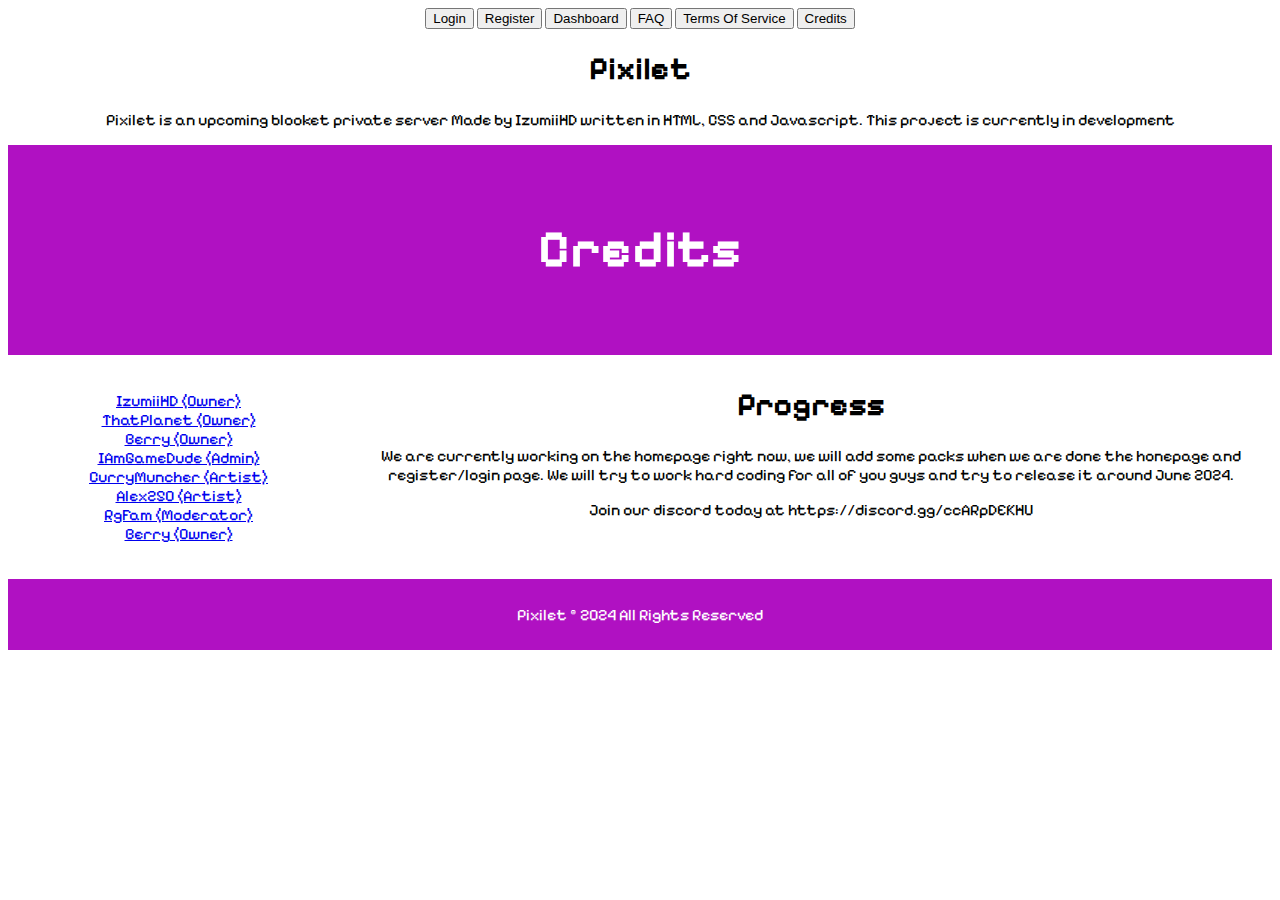
<file: index.html>
<center>
  <!DOCTYPE html>
  <html>

  <head>
    <!DOCTYPE html>
    <html lang="en">
      <link rel="preconnect" href="https://fonts.googleapis.com">
      <link rel="preconnect" href="https://fonts.gstatic.com" crossorigin>
      <link href="https://fonts.googleapis.com/css2?family=Pixelify+Sans:wght@400..700&display=swap" rel="stylesheet">
    <head>
    <title>Pixilet | Home</title>  
    <a href="login.html"><button>Login</button></a>   <a href="register.html"><button>Register</button></a>  <a href="dashboard.html"><button>Dashboard</button></a>   <a href="faq.html"><button>FAQ</button></a> <a href="termsofservice.html"><button>Terms Of Service</button></a> <a href="credits.html"><button>Credits</button></a> 
    <link rel="icon" type="image/png" sizes="16x16" href="/Screenshot_2024-04-02_1.03.51_PM-removebg-preview.png">
    <meta charset="utf-8">
    <meta name="viewport" content="width=device-width, initial-scale=1">
    <style>
    * {
      box-sizing: border-box;
    }

    body {
      font-family: Pixelify Sans;
    }

    /* Style the header */
    header {
      background-color: #B011C2;
      padding: 30px;
      text-align: center;
      font-size: 35px;
      color: white;
    }

    /* Container for flexboxes */
    section {
      display: -webkit-flex;
      display: flex;
    }

    /* Style the navigation menu */
    nav {
      -webkit-flex: 1;
      -ms-flex: 1;
      flex: 1;
      background: #FFFFF;
      padding: 20px;
    }

    /* Style the list inside the menu */
    nav ul {
      list-style-type: none;
      padding: 0;
    }

    /* Style the content */
    article {
      -webkit-flex: 3;
      -ms-flex: 3;
      flex: 3;
      background-color: #FFFFFF;
      padding: 10px;
    }

    /* Style the footer */
    footer {
      background-color: #B011C2;
      padding: 10px;
      text-align: center;
      color: white;
    }

    /* Responsive layout - makes the menu and the content (inside the section) sit on top of each other instead of next to each other */
    @media (max-width: 600px) {
      section {
        -webkit-flex-direction: column;
        flex-direction: column;

      }
    }
    </style>
    </head>
    <body>

  <center>
    <h1>Pixilet</h1>
    <p>Pixilet is an upcoming blooket private server Made by IzumiiHD written in HTML, CSS and Javascript. This project is currently in development</p>
    <p></p>
  </center>

    <header>
      <h2>Credits</h2>
    </header>

    <section>
      <nav>
        <ul>
          <li><a href="https://discord.gg/ccARpDEKHU">IzumiiHD (Owner)</a></li>
          <li><a href="https://discord.gg/ccARpDEKHU">ThatPlanet (0wner)</a></li>
          <li><a href="https://discord.gg/ccARpDEKHU">Berry (Owner)</a></li>
          <li><a href="https://discord.gg/ccARpDEKHU">IAmGameDude (Admin)</a></li>
          <li><a href="https://discord.gg/ccARpDEKHU">CurryMuncher (Artist)</a></li>
          <li><a href="https://discord.gg/ccARpDEKHU">Alex250 (Artist)</a></li>
          <li><a href="https://discord.gg/ccARpDEKHU">RgFam (Moderator)</a></li>
          <li><a href="https://discord.gg/ccARpDEKHU">Berry (Owner)</a></li>
        </ul>
      </nav>

      <article>
        <h1>Progress</h1>
        <p>We are currently working on the homepage right now, we will add some packs when we are done the honepage and register/login page. We will try to work hard coding for all of you guys and try to release it around June 2024.</p>
        <p>Join our discord today at https://discord.gg/ccARpDEKHU</p>
      </article>
    </section>

    <footer>
      <p>Pixilet © 2024 All Rights Reserved</p>
    </footer>

    </body>
    </html>


</center>
</file>
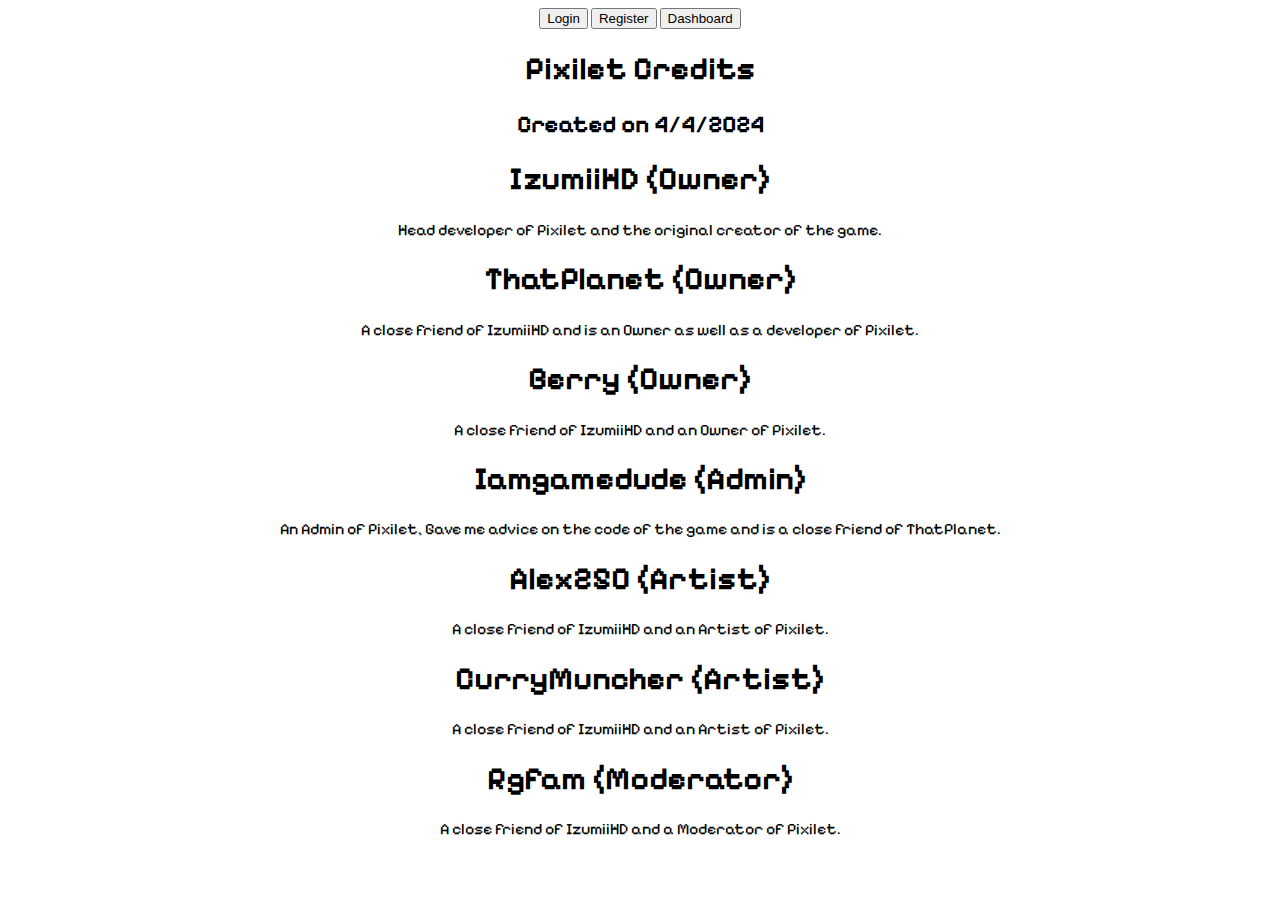
<file: credits.html>
<center>
  <!DOCTYPE html>
  <head>
    <!DOCTYPE html>
    <html lang="en">
      <link rel="preconnect" href="https://fonts.googleapis.com">
      <link rel="preconnect" href="https://fonts.gstatic.com" crossorigin>
      <link href="https://fonts.googleapis.com/css2?family=Pixelify+Sans:wght@400..700&display=swap" rel="stylesheet">
    <head>
    <title>
      Pixilet | Terms of Service 
    </title>
    <a href="login.html"><button>Login</button></a>   <a href="register.html"><button>Register</button></a>  <a href="dashboard.html"><button>Dashboard</button></a>  
    <link rel="icon" type="image/png" sizes="16x16" href="/Screenshot_2024-04-02_1.03.51_PM-removebg-preview.png">
    <meta charset="utf-8">
    <meta name="viewport" content="width=device-width, initial-scale=1">
      <style>
        body {
          font-family: Pixelify Sans;
          background-color: white;
        }
      </style>
        <h1>
          Pixilet Credits
        </h1>
        <h2>
          Created on 4/4/2024
        </h2>
        <h1>
          IzumiiHD (Owner)
        </h1>
        <p>
          Head developer of Pixilet and the original creator of the game.
        </p>
      <h1>
        ThatPlanet (Owner)
      </h1>
      <p>
        A close friend of IzumiiHD and is an Owner as well as a developer of Pixilet.
      </p>
      <h1>
        Berry (Owner)
      </h1>
      <P>
      A close friend of IzumiiHD and an Owner of Pixilet.
      </P>
      <h1>
        Iamgamedude (Admin)
      </h1>
      <p>
        An Admin of Pixilet, Gave me advice on the code of the game and is a close friend of ThatPlanet.
      </p>
      <h1>
        Alex250 (Artist)
      </h1>
      <p>
        A close friend of IzumiiHD and an Artist of Pixilet.
      </p>
      <h1>
        CurryMuncher (Artist)
      </h1>
      <p>
        A close friend of IzumiiHD and an Artist of Pixilet.
      </p>
      <h1>
        Rgfam (Moderator)
      </h1>
      <p>
        A close friend of IzumiiHD and a Moderator of Pixilet.
      </p>
</center>
</file>
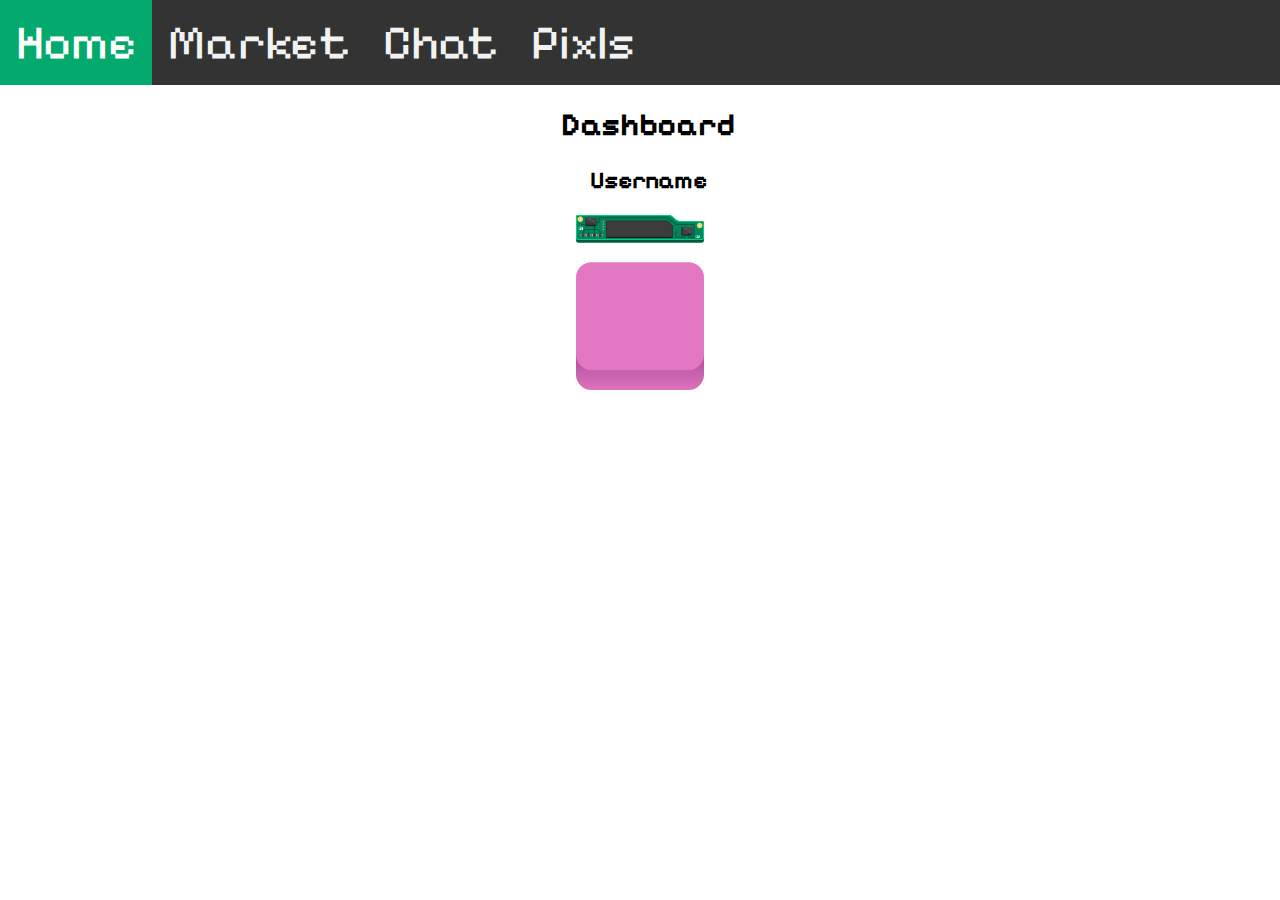
<file: dashboard.html>
<!DOCTYPE html> 
<html lang="en"> 

<head> 
  <link rel="preconnect" href="https://fonts.googleapis.com">
  <link rel="preconnect" href="https://fonts.gstatic.com" crossorigin>
  <link href="https://fonts.googleapis.com/css2?family=Pixelify+Sans:wght@400..700&display=swap" rel="stylesheet">
  <meta charset="UTF-8"> 
  <meta http-equiv="X-UA-Compatible"
    content="IE=edge"> 
  <meta name="viewport"
    content="width=device-width, 
        initial-scale=1.0"> 
  <title>Pixilet</title> 
<center>
  <html>
  <head>
  <meta name="viewport" content="width=device-width, initial-scale=1">
  <style>
  body {
    margin: 0;
    font-family: Pixelify Sans;
  }

  .topnav {
    overflow: hidden;
    background-color: #333;
  }

  .topnav a {
    float: left;
    color: #f2f2f2;
    text-align: center;
    padding: 14px 16px;
    text-decoration: none;
    font-size: 48px;
  }

  .topnav a:hover {
    background-color: #ddd;
    color: black;
  }

  .topnav a.active {
    background-color: #04AA6D;
    color: white;
  }

  .center {
    display: block;
    margin-left: auto;
    margin-right: auto;
    width: 10%;
  }
  </style>
  </head>
  <body>

  <div class="topnav">
    <a class="active" href="index.html">Home</a>
    
    <a href="#news">Market</a>
    
    <a href="#contact">Chat</a>
    
    <a href="#about">Pixls</a>
  </div>

  <div style="padding-left:16px">
    <h1>Dashboard</h1>
    <h2>Username</h2>
  </div>
    <img src="techChip.svg" alt="Banner" class="center"> 
    <img src="PinkBlook.svg" alt="Blook" class="center">

  </body>
  </html>

</center>
</file>
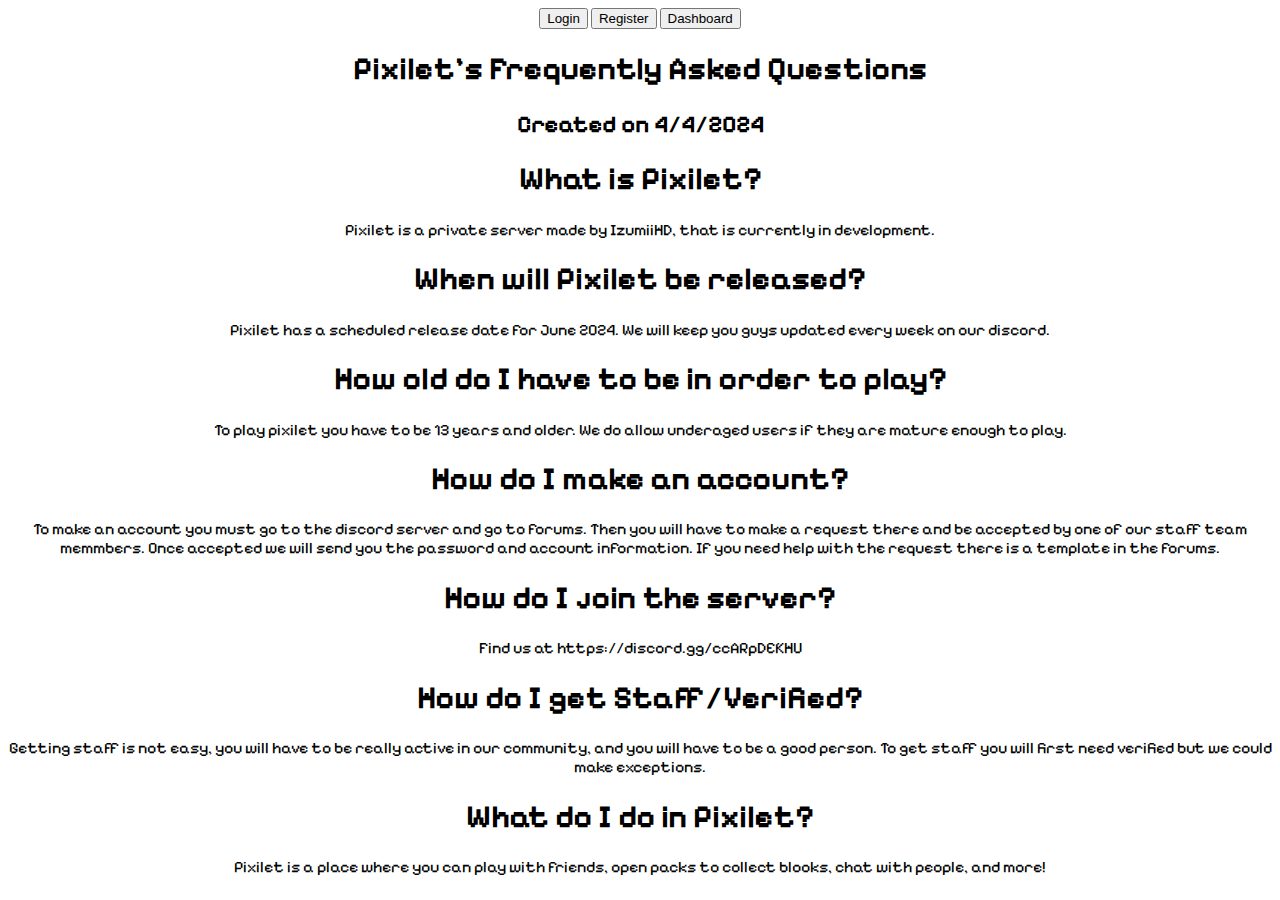
<file: faq.html>
<center>
  <!DOCTYPE html>
  <head>
    <!DOCTYPE html>
    <html lang="en">
      <link rel="preconnect" href="https://fonts.googleapis.com">
      <link rel="preconnect" href="https://fonts.gstatic.com" crossorigin>
      <link href="https://fonts.googleapis.com/css2?family=Pixelify+Sans:wght@400..700&display=swap" rel="stylesheet">
    <head>
    <title>
      Pixilet | Terms of Service 
    </title>
    <a href="login.html"><button>Login</button></a>   <a href="register.html"><button>Register</button></a>  <a href="dashboard.html"><button>Dashboard</button></a>  
    <link rel="icon" type="image/png" sizes="16x16" href="/Screenshot_2024-04-02_1.03.51_PM-removebg-preview.png">
    <meta charset="utf-8">
    <meta name="viewport" content="width=device-width, initial-scale=1">
      <style>
        body {
          font-family: Pixelify Sans;
          background-color: white;
        }
      </style>
        <h1>
          Pixilet's Frequently Asked Questions
        </h1>
        <h2>
          Created on 4/4/2024
        </h2>
        <h1>
          What is Pixilet?
        </h1>
        <p>
          Pixilet is a private server made by IzumiiHD, that is currently in development.
        </p>
        <h1>
          When will Pixilet be released?
        </h1>
        <p>
          Pixilet has a scheduled release date for June 2024. We will keep you guys updated every week on our discord.
        </p>
        <h1>
          How old do I have to be in order to play?
        </h1>
        <p>
          To play pixilet you have to be 13 years and older. We do allow underaged users if they are mature enough to play.
        </p>
        <h1>
          How do I make an account?
        </h1>
        <p>
          To make an account you must go to the discord server and go to forums. Then you will have to make a request there and be accepted by one of our staff team memmbers. Once accepted we will send you the password and account information. If you need help with the request there is a template in the forums.
        </p>
        <h1>
          How do I join the server?
        </h1>
        <p>
          Find us at https://discord.gg/ccARpDEKHU
        </p>
        <h1>
          How do I get Staff/Verified?
        </h1>
        <p>
          Getting staff is not easy, you will have to be really active in our community, and you will have to be a good person. To get staff you will first need verified but we could make exceptions.
        </p>
      <h1>
        What do I do in Pixilet?
      </h1>
      <p>
        Pixilet is a place where you can play with friends, open packs to collect blooks, chat with people, and more!
      </p>
</center>
</file>
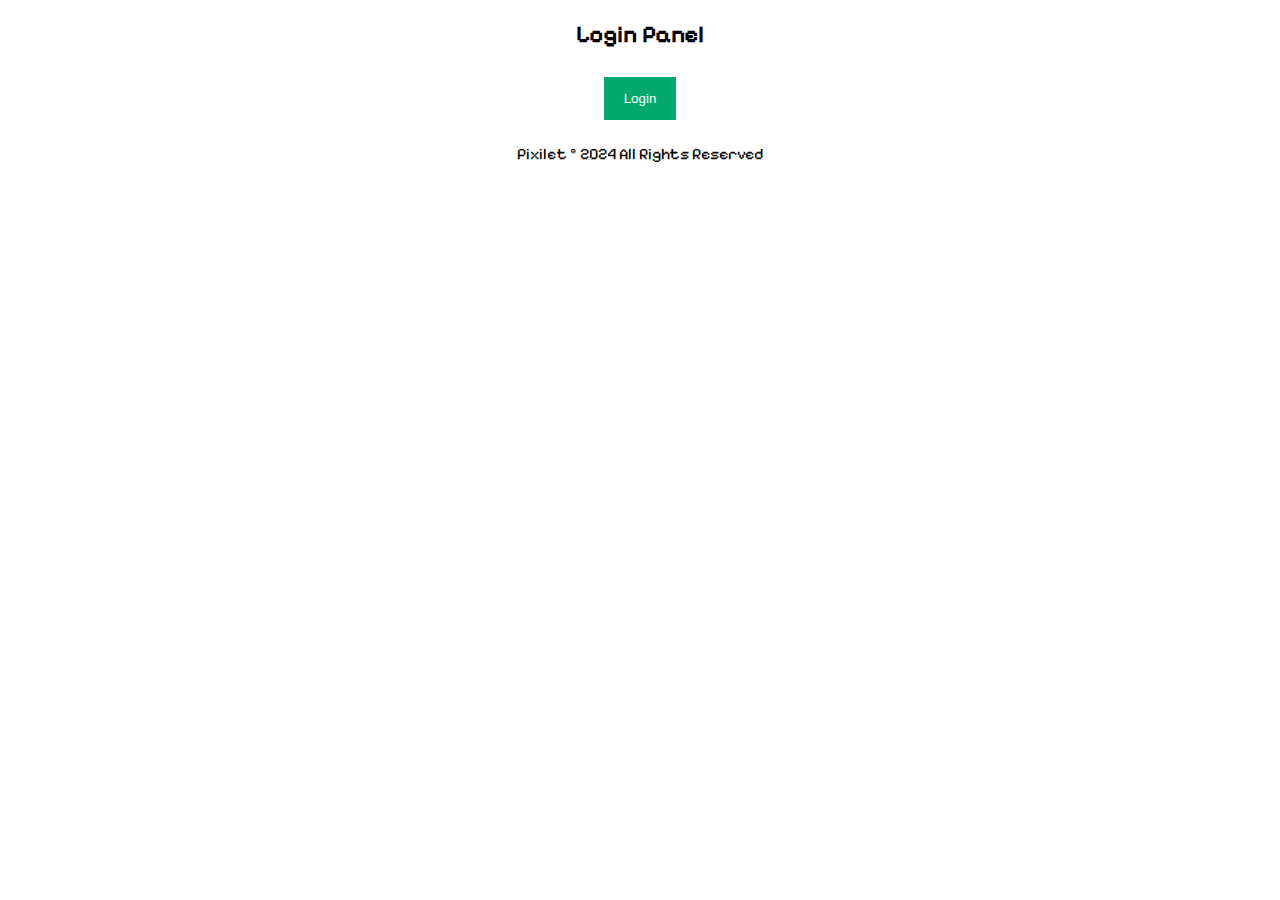
<file: login.html>
<!DOCTYPE html>
<html>
<head>
  <script src="index.js"></script>
  <link rel="preconnect" href="https://fonts.googleapis.com">
  <link rel="preconnect" href="https://fonts.gstatic.com" crossorigin>
  <link href="https://fonts.googleapis.com/css2?family=Pixelify+Sans:wght@400..700&display=swap" rel="stylesheet">
<meta name="viewport" content="width=device-width, initial-scale=1">
<style>
body {font-family: Pixelify Sans;}

/* Full-width input fields */
input[type=text], input[type=password] {
  width: 100%;
  padding: 12px 20px;
  margin: 8px 0;
  display: inline-block;
  border: 1px solid #ccc;
  box-sizing: border-box;
}

/* Set a style for all buttons */
button {
  background-color: #04AA6D;
  color: white;
  padding: 14px 20px;
  margin: 8px 0;
  border: none;
  cursor: pointer;
  width: 100%;
}

button:hover {
  opacity: 0.8;
}

/* Extra styles for the cancel button */
.cancelbtn {
  width: auto;
  padding: 10px 18px;
  background-color: #f44336;
}

/* Center the image and position the close button */
.imgcontainer {
  text-align: center;
  margin: 24px 0 12px 0;
  position: relative;
}

img.avatar {
  width: 40%;
  border-radius: 50%;
}

.container {
  padding: 16px;
}

span.psw {
  float: right;
  padding-top: 16px;
}

/* The Modal (background) */
.modal {
  display: none; /* Hidden by default */
  position: fixed; /* Stay in place */
  z-index: 1; /* Sit on top */
  left: 0;
  top: 0;
  width: 100%; /* Full width */
  height: 100%; /* Full height */
  overflow: auto; /* Enable scroll if needed */
  background-color: rgb(0,0,0); /* Fallback color */
  background-color: rgba(0,0,0,0.4); /* Black w/ opacity */
  padding-top: 60px;
}

/* Modal Content/Box */
.modal-content {
  background-color: #fefefe;
  margin: 5% auto 15% auto; /* 5% from the top, 15% from the bottom and centered */
  border: 1px solid #888;
  width: 80%; /* Could be more or less, depending on screen size */
}

/* The Close Button (x) */
.close {
  position: absolute;
  right: 25px;
  top: 0;
  color: #000;
  font-size: 35px;
  font-weight: bold;
}

.close:hover,
.close:focus {
  color: red;
  cursor: pointer;
}

/* Add Zoom Animation */
.animate {
  -webkit-animation: animatezoom 0.6s;
  animation: animatezoom 0.6s
}

@-webkit-keyframes animatezoom {
  from {-webkit-transform: scale(0)} 
  to {-webkit-transform: scale(1)}
}

@keyframes animatezoom {
  from {transform: scale(0)} 
  to {transform: scale(1)}
}

/* Change styles for span and cancel button on extra small screens */
@media screen and (max-width: 300px) {
  span.psw {
     display: block;
     float: none;
  }
  .cancelbtn {
     width: 100%;
  }
  /* Style the footer */
  footer {
    background-color: #B011C2;
    padding: 10px;
    text-align: center;
    color: white;
  }
}
</style>
<center>
  </head>
  <body>
  <title>Pixilet | Login</title>
  <h2>Login Panel</h2>

  <button onclick="document.getElementById('id01').style.display='block'" style="width:auto;">Login</button>

  <div id="id01" class="modal">

    <form class="modal-content animate" action="/action_page.php" method="post">
      <div class="imgcontainer">
        <span onclick="document.getElementById('id01').style.display='none'" class="close" title="Close Modal">&times;</span>
        <img src="Screenshot_2024-04-02_1.03.51_PM-removebg-preview.png" alt="Avatar" class="avatar">
      </div>

      <div class="container">
        <label for="uname"><b>Username</b></label>
        <input type="text" placeholder="Enter Username" name="uname" required>

        <label for="psw"><b>Password</b></label>
        <input type="password" placeholder="Enter Password" name="psw" required>

        <button type="submit">Jump In</button>
        <label>
          <input type="checkbox" checked="checked" name="remember"> Remember me
        </label>
      </div>
      <div class="container" style="background-color:#f1f1f1">
        <button type="button" onclick="document.getElementById('id01').style.display='none'" class="cancelbtn">Cancel</button>
        <span class="psw">Forgot Password, Please contact Izooomihd or ThatPlanet onm discord, find us at https://discord.gg/ccARpDEKHU </span>
      </div>
    </form>
  </div>

  <script>
  // Get the modal
  var modal = document.getElementById('id01');

  // When the user clicks anywhere outside of the modal, close it
  window.onclick = function(event) {
      if (event.target == modal) {
          modal.style.display = "none";
      }
  }
  </script>

    <footer>
      <p>Pixilet © 2024 All Rights Reserved</p>
    </footer>
     <p style="background-image: url('BlookCheckers-BykpA7vd.png');">
  </body>
  </html>
</center>
</file>
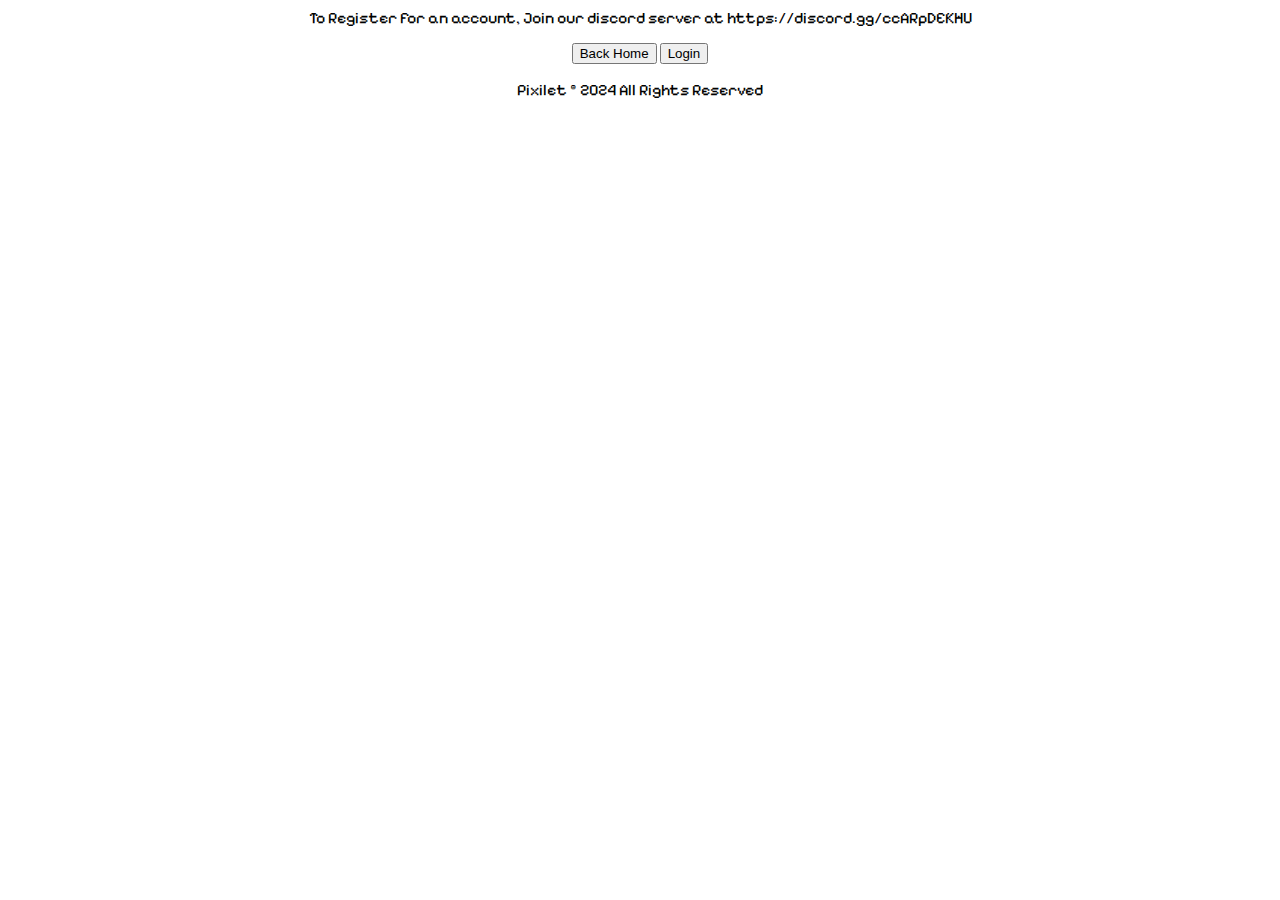
<file: register.html>
<center>
  <!DOCTYPE html>
  <html>
  <head>
  <title>Pixilet | Register</title>
    <link rel="preconnect" href="https://fonts.googleapis.com">
    <link rel="preconnect" href="https://fonts.gstatic.com" crossorigin>
    <link href="https://fonts.googleapis.com/css2?family=Pixelify+Sans:wght@400..700&display=swap" rel="stylesheet">
  <meta name="viewport" content="width=device-width, initial-scale=1">
  </html>
  <style>
    body {
      font-family: Pixelify Sans;
    }
  </style>


  <body>
    <p>
      To Register for an account, Join our discord server at https://discord.gg/ccARpDEKHU
    </p>
  </body>

  <a href="index.html"><button>Back Home</button></a> <a href="login.html"><button>Login</button></a> 
  <footer>
    <p>Pixilet © 2024 All Rights Reserved</p>
  </footer>
</center>
</file>
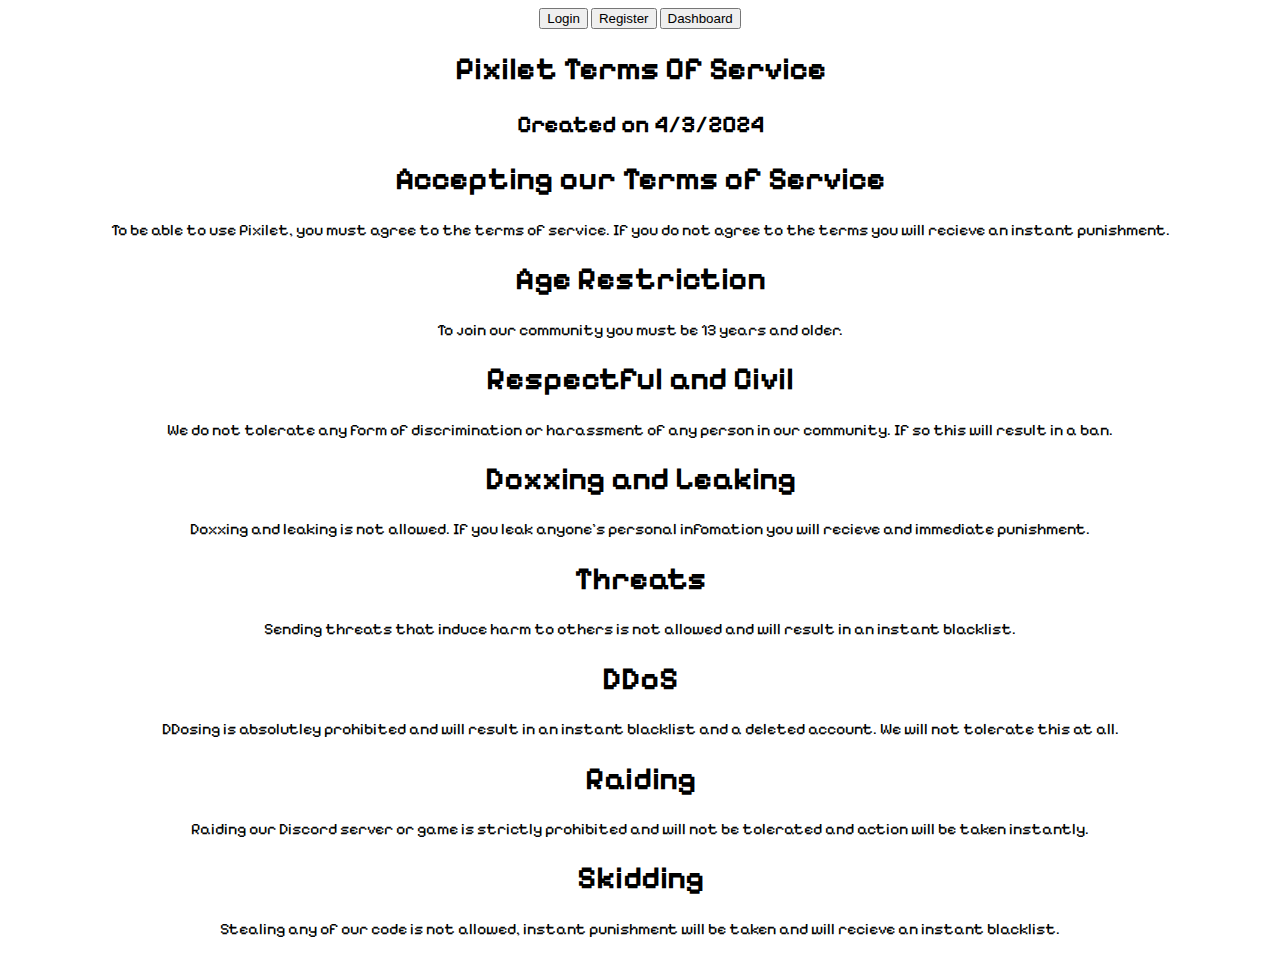
<file: termsofservice.html>
<center>
  <!DOCTYPE html>
  <head>
    <!DOCTYPE html>
    <html lang="en">
      <link rel="preconnect" href="https://fonts.googleapis.com">
      <link rel="preconnect" href="https://fonts.gstatic.com" crossorigin>
      <link href="https://fonts.googleapis.com/css2?family=Pixelify+Sans:wght@400..700&display=swap" rel="stylesheet">
    <head>
    <title>
      Pixilet | Terms of Service 
    </title>
    <a href="login.html"><button>Login</button></a>   <a href="register.html"><button>Register</button></a>  <a href="dashboard.html"><button>Dashboard</button></a>  
    <link rel="icon" type="image/png" sizes="16x16" href="/Screenshot_2024-04-02_1.03.51_PM-removebg-preview.png">
    <meta charset="utf-8">
    <meta name="viewport" content="width=device-width, initial-scale=1">
      <style>
        body {
          font-family: Pixelify Sans;
          background-color: white;
        }
      </style>
  <center>
    <h1>
      Pixilet Terms Of Service
    </h1>
    <h2>
      Created on 4/3/2024
    </h2>
    <h1>
      Accepting our Terms of Service
    </h1>
    <p>
      To be able to use Pixilet, you must agree to the terms of service. If you do not agree to the terms you will recieve an instant punishment.
    </p>
    <h1>
      Age Restriction
    </h1>
    <p>
      To join our community you must be 13 years and older.
    </p>
    <h1>
      Respectful and Civil 
    </h1>
    <p>
      We do not tolerate any form of discrimination or harassment of any person in our community. If so this will result in a ban.
    </p>
    <h1>
      Doxxing and Leaking
    </h1>
    <p>
      Doxxing and leaking is not allowed. If you leak anyone's personal infomation you will recieve and immediate punishment. 
    </p>
  <h1>
    Threats
  </h1>
    <p>
    Sending threats that induce harm to others is not allowed and will result in an instant blacklist.
    </p>
    <h1>
      DDoS
    </h1>
    <p>
      DDosing is absolutley prohibited and will result in an instant blacklist and a deleted account. We will not tolerate this at all.
    </p>
    <h1>
      Raiding
    </h1>
    <p>
       Raiding our Discord server or game is strictly prohibited and will not be tolerated and action will be taken instantly.
    </p>
    <h1>
      Skidding
    </h1>
    <p>
      Stealing any of our code is not allowed, instant punishment will be taken and will recieve an instant blacklist.
    </p>
  </center>
</center>
</file>
